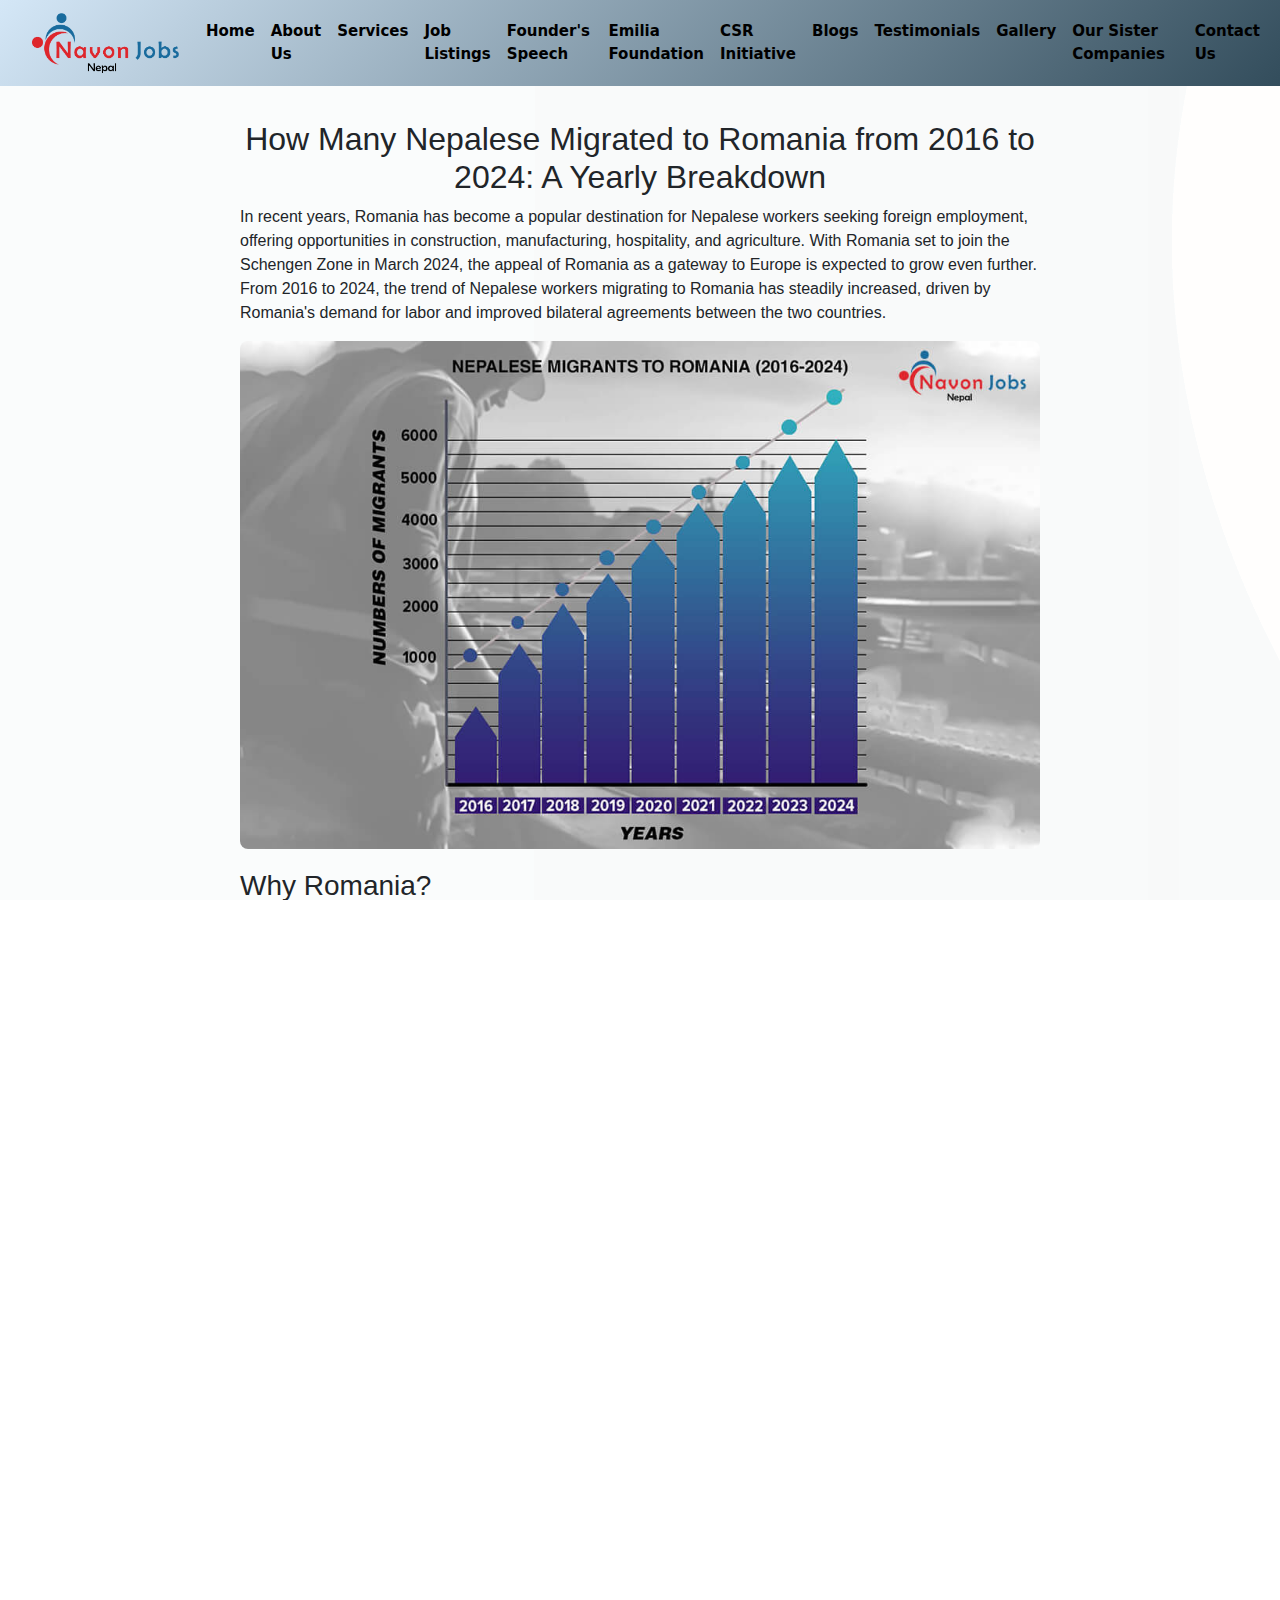
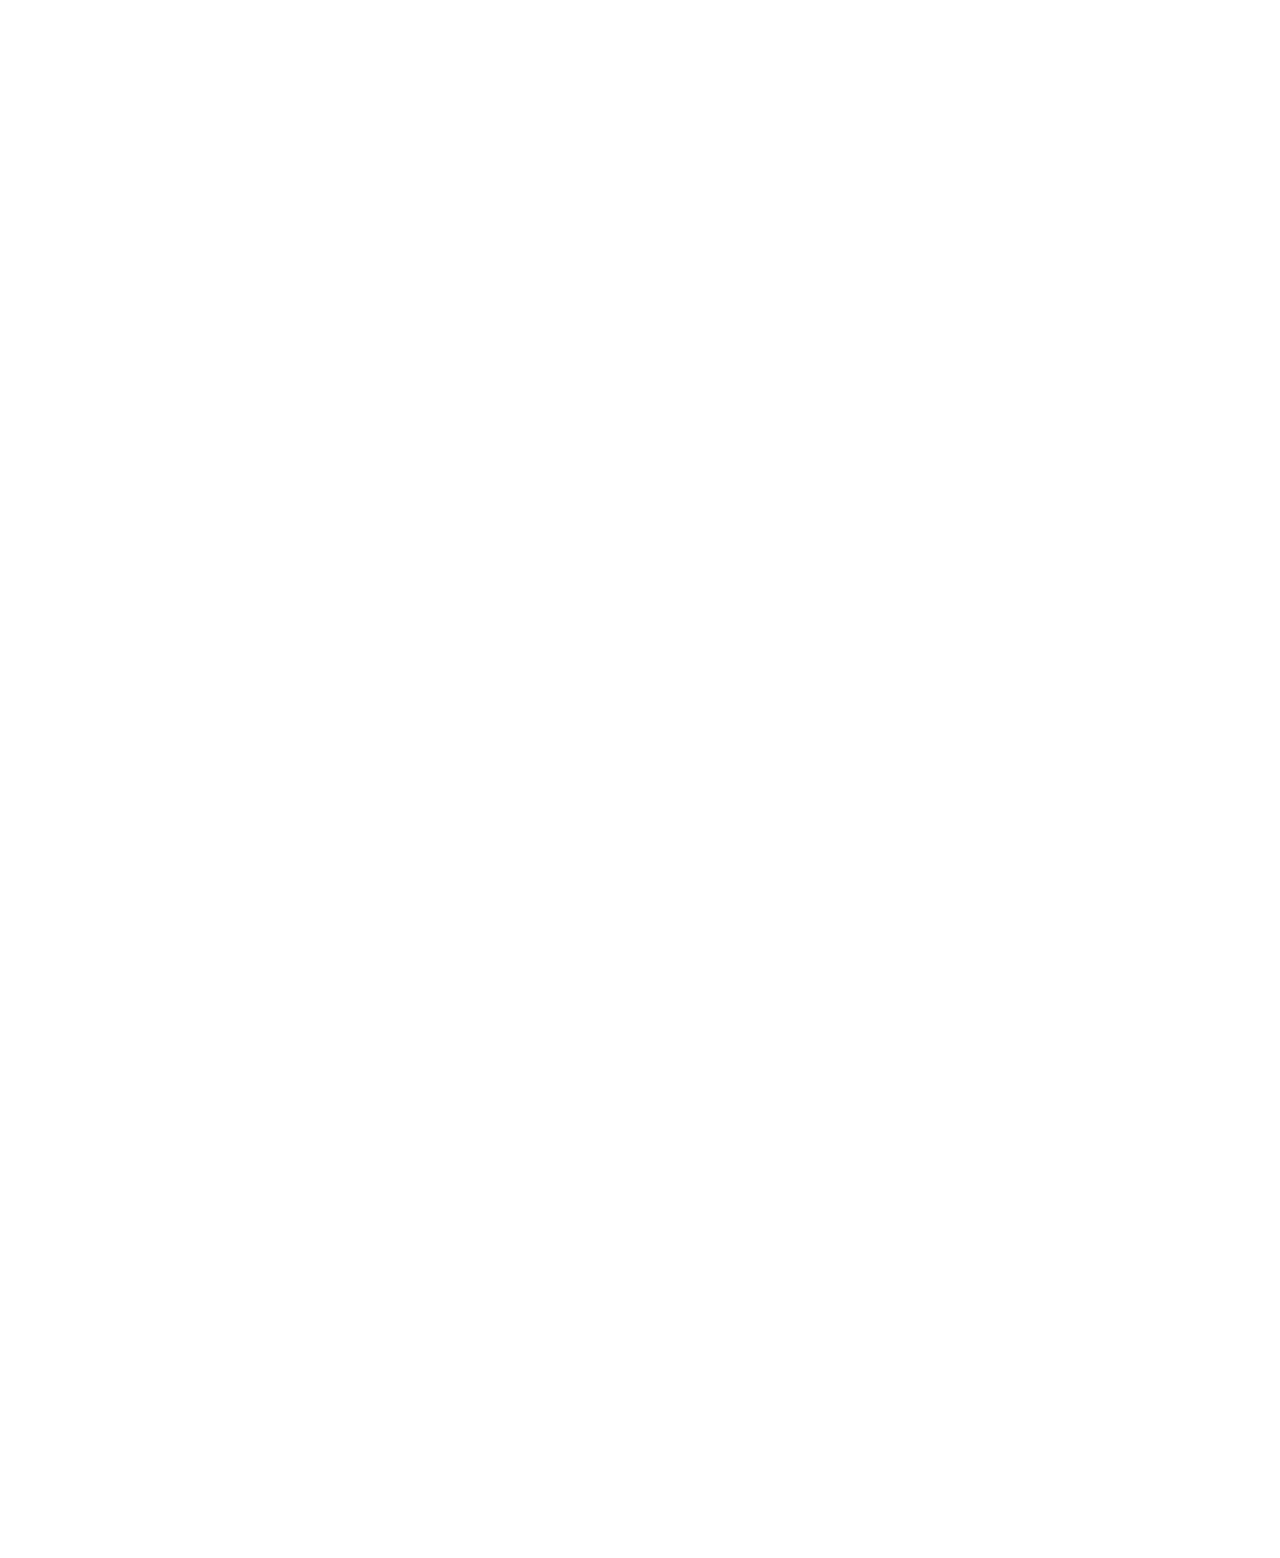
<file: blog/blog1.html>
<!DOCTYPE html>
<html lang="en">

<head>
         <!-- Cache refresher -->
         <meta http-equiv="Cache-Control" content="no-store, no-cache, must-revalidate">
         <meta http-equiv="Pragma" content="no-cache">
         <meta http-equiv="Expires" content="0">

    <!-- Basic Meta Tags -->
    <meta charset="UTF-8">
    <meta name="viewport" content="width=device-width, initial-scale=1.0">
    <meta name="description" content="Navon Jobs Nepal connects you with top global and local job opportunities. Think global, act local with Navon Jobs!">
    <meta name="keywords" content="Navon Jobs Nepal, global jobs, local jobs, job search Nepal, recruitment Nepal, employment Nepal">
    <meta name="author" content="Navon Jobs Nepal">
    <meta name="robots" content="index, follow">
    
    <!-- Open Graph / Facebook -->
    <meta property="og:type" content="website">
    <meta property="og:url" content="https://www.navonjobsnepal.com/">
    <meta property="og:title" content="Navon Jobs Nepal - Think Global, Act Local">
    <meta property="og:description" content="Find your dream job with Navon Jobs Nepal. Explore opportunities both locally and globally.">
    <meta property="og:image" content="https://www.navonjobsnepal.com/thumbnail.png">

    <!-- Twitter -->
    <meta property="twitter:card" content="summary_large_image">
    <meta property="twitter:url" content="https://www.navonjobsnepal.com/">
    <meta property="twitter:title" content="Navon Jobs Nepal - Think Global, Act Local">
    <meta property="twitter:description" content="Discover top job opportunities globally and locally with Navon Jobs Nepal.">
    <meta property="twitter:image" content="https://www.navonjobsnepal.com/thumbnail.png">

        <!-- Canonical Tag -->
        <link rel="canonical" href="https://www.navonjobs.com/nepal">


    <!-- Structured Data (JSON-LD for job website) -->
    <script type="application/ld+json">
        {
            "@context": "https://schema.org",
            "@type": "Organization",
            "name": "Navon Jobs Nepal",
            "url": "https://www.navonjobsnepal.com",
            "logo": "https://www.navonjobsnepal.com/logo.png",
            "sameAs": [
                "https://www.facebook.com/navonjobsnepal",
                "https://www.twitter.com/navonjobsnepal",
                "https://www.linkedin.com/company/navonjobsnepal"
            ],
            "description": "Navon Jobs Nepal connects you with top global and local job opportunities. Think global, act local with Navon Jobs!",
            "contactPoint": {
                "@type": "ContactPoint",
                "telephone": "+977-123-456789",
                "contactType": "Customer Service",
                "areaServed": "NP",
                "availableLanguage": "en"
            }
        }
        </script>

    <!-- Title -->
    <title>Navon Jobs Nepal | Find Your Career Path Today</title>

    <!-- Favicon -->
    <link rel="icon" href="../favicon.png" type="image/x-icon"> <!-- Replace with your favicon path -->

    <!-- Bootstrap CSS -->
    <link href="https://cdn.jsdelivr.net/npm/bootstrap@5.3.0-alpha1/dist/css/bootstrap.min.css" rel="stylesheet">

    <!-- Font Awesome -->
    <link rel="stylesheet" href="https://cdnjs.cloudflare.com/ajax/libs/font-awesome/6.0.0-beta3/css/all.min.css">

    <!-- Custom CSS -->
    <link rel="stylesheet" href="../styles.css">

    <!-- Bootstrap and Popper JS -->
    <script src="https://cdn.jsdelivr.net/npm/@popperjs/core@2.11.6/dist/umd/popper.min.js"></script>
    <script src="https://cdn.jsdelivr.net/npm/bootstrap@5.3.2/dist/js/bootstrap.bundle.min.js"></script>

    <style>/* General Reset */
        * {
            margin: 0;
            padding: 0;
            box-sizing: border-box;
        }
        
        html, body {
            height: 100%;
            margin: 0;
            padding: 0;
        }
        
        body {
            display: flex;
            flex-direction: column;
            min-height: 100vh; /* Ensure the body takes up the full height of the viewport */
        }
        
        
        
        footer {
            background-color: #343a40; /* Dark background for the footer */
            color: white;
            text-align: center;
            padding: 10px 0;
            position: relative;
            bottom: 0;
            width: 100%;
        }
        
        </style>


</head>

<body>
  <!-- Navbar -->
  <nav class="navbar navbar-expand-lg navbar-dark bg-primary">
    <div class="container-fluid">
        <a class="navbar-brand" href="../index.html">
            <img src="../logo.png" alt="Navon Jobs Nepal" width="150" height="auto"> <!-- Adjust width as needed -->
        </a>
      
        <div class="collapse navbar-collapse" id="navbarNav">
            <ul class="navbar-nav ms-auto">
                <li class="nav-item"><a class="nav-link" href="../index.html">Home</a></li>
                <li class="nav-item"><a class="nav-link" href="../about.html">About Us</a></li>
                <li class="nav-item"><a class="nav-link" href="../index.html#what-we-offer">Services</a></li>
                <li class="nav-item"><a class="nav-link" href="../index.html#job-opportunities">Job Listings</a></li>
                <li class="nav-item"><a class="nav-link" href="../index.html#image-text-section">Founder's Speech</a></li>
                <li class="nav-item"><a class="nav-link" href="../index.html#emilia">Emilia Foundation</a></li>
                <li class="nav-item"><a class="nav-link" href="../csr.html">CSR Initiative</a></li>
                <li class="nav-item"><a class="nav-link" href="../blog.html">Blogs</a></li>
                <li class="nav-item"><a class="nav-link" href="../index.html#testimonials">Testimonials</a></li>
                <li class="nav-item"><a class="nav-link" href="../index.html#unique-gallery">Gallery</a></li>
                <li class="nav-item"><a class="nav-link" href="../index.html#sisters">Our Sister Companies</a></li>
                <li class="nav-item"><a class="nav-link" href="../index.html#contact">Contact Us</a></li>
            </ul>
        </div>
    </div>
</nav>

<!-- Mobile Navbar (hidden on larger screens) -->
<div id="mobileNav" class="mobile-nav">
    <div class="mobile-nav-inner">
        <a class="mobile-nav-link" href="../index.html">Home</a>
        <a class="mobile-nav-link" href="../about.html">About Us</a>
        <a class="mobile-nav-link" href="../index.html#what-we-offer">Services</a>
        <a class="mobile-nav-link" href="../index.html#job-opportunities">Job Listings</a>
        <a class="mobile-nav-link" href="../index.html#image-text-section">Founder's Speech</a>
        <a class="mobile-nav-link" href="../index.html#emilia">Emilia Foundation</a>
        <a class="mobile-nav-link" href="../csr.html">CSR Initiative</a>
        <a class="mobile-nav-link" href="../blog.html">Blogs</a>
        <a class="mobile-nav-link" href="../index.html#testimonials">Testimonials</a>
        <a class="mobile-nav-link" href="../index.html#unique-gallery">Gallery</a>
        <a class="mobile-nav-link" href="../index.html#sisters">Our Sister Companies</a>
        <a class="mobile-nav-link" href="../index.html#contact">Contact Us</a>
        
        <!-- Red Contact Button -->
        <a href="../index.html#application-form" class="contact-button">Apply Now</a>

        <!-- Social Media Links -->
        <div class="social-media-links">
            <a href="https://www.facebook.com" target="_blank" class="social-icon">
                <i class="fab fa-facebook-f"></i> <!-- Facebook icon -->
            </a>
            <a href="https://www.instagram.com" target="_blank" class="social-icon">
                <i class="fab fa-instagram"></i> <!-- Instagram icon -->
            </a>
            <a href="https://www.tiktok.com" target="_blank" class="social-icon">
                <i class="fab fa-tiktok"></i> <!-- TikTok icon -->
            </a>
        </div>
    </div>
</div>

<!-- Mobile Menu Toggler (visible on small screens only) -->
<div class="mobile-nav-toggler">
    <button id="openMobileNav" class="btn">
        <i id="menuIcon" class="fas fa-bars"></i> <!-- Hamburger icon -->
        <i id="closeIcon" class="fas fa-times" style="display: none;"></i> <!-- Close icon -->
    </button>
</div>

<!-- Overlay (appears when mobile menu is open) -->
<div class="mobile-overlay"></div>











<!-- Blog Section -->
<section class="blog-section">
    <!-- Article 2 -->
    <div class="article-wrapper">
        <!-- Article Text -->
        <div class="article-section">
        
            <h2 style="text-align: center;">How Many Nepalese Migrated to Romania from 2016 to 2024: A Yearly Breakdown</h2>
            
            <p>In recent years, Romania has become a popular destination for Nepalese workers seeking foreign employment, offering opportunities in construction, manufacturing, hospitality, and agriculture. With Romania set to join the Schengen Zone in March 2024, the appeal of Romania as a gateway to Europe is expected to grow even further. From 2016 to 2024, the trend of Nepalese workers migrating to Romania has steadily increased, driven by Romania's demand for labor and improved bilateral agreements between the two countries.</p>
             <!-- Image Placeholder 1 -->
  <div class="blog-image">
    <img src="blog images/image 1.jpg" alt="Blog Image related to Navon Jobs Nepal to Romania migration" />
</div>
            <h3>Why Romania?</h3>
            
            <p>Romania’s economic growth, particularly in sectors like construction, agriculture, and hospitality, has created significant demand for foreign workers. Nepalese workers have been in demand due to their work ethic and willingness to take up semi-skilled and skilled roles. Additionally, Romania's relatively easier visa process compared to other European countries, coupled with better pay and working conditions, made it an attractive destination.</p>
            
            <p>The announcement that Romania will become a part of the Schengen Zone in March 2024 has also raised expectations for increased movement of workers and greater opportunities for labor mobility across Europe.</p>
            
            <h3>Year-by-Year Breakdown of Nepalese Migrants to Romania (2016–2024)</h3>
            
            <p>Below is a detailed breakdown of the number of Nepalese workers who traveled to Romania from 2016 to 2024.</p>
            
            <h4>2016: 529 Nepalese Workers</h4>
            <p>In 2016, Romania was still a relatively new destination for Nepalese migrant workers. Only <em>529</em> Nepalese workers traveled to Romania, largely for roles in the construction and manufacturing sectors.</p>
            
            <h4>2017: 2,215 Nepalese Workers</h4>
            <p>In 2017, the numbers rose significantly, with <em>2,215</em> workers from Nepal migrating to Romania. The demand for laborers in the construction industry played a key role in this surge, as Romania ramped up its infrastructure projects.</p>
            
            <h4>2018: 3,225 Nepalese Workers</h4>
            <p>By 2018, the upward trend continued, with <em>3,225</em> Nepalese workers securing jobs in Romania. Improved bilateral agreements and recruitment efforts in Nepal contributed to this steady growth.</p>
            
            <h4>2019: 4,812 Nepalese Workers</h4>
            <p>In 2019, the number of Nepalese workers heading to Romania jumped to <em>4,812</em>, as Romanian employers increasingly sought Nepalese labor to meet growing demand in construction and hospitality sectors.</p>
            
            <h4>2020: 3,011 Nepalese Workers</h4>
            <p>The global COVID-19 pandemic in 2020 caused a temporary dip in the migration of Nepalese workers to Romania, with <em>3,011</em> workers making the journey. Travel restrictions and lockdowns impacted recruitment and migration flows during this period.</p>
            
            <h4>2021: 3,789 Nepalese Workers</h4>
            <p>As the world adapted to the pandemic, labor migration picked up pace again in 2021. <em>3,789</em> Nepalese workers went to Romania, drawn by opportunities in agriculture, hospitality, and manufacturing as the economy started recovering.</p>
            
            <h4>2022: 5,123 Nepalese Workers</h4>
            <p>The post-pandemic recovery in 2022 saw a significant rise in the number of Nepalese workers migrating to Romania. <em>5,123</em> workers took advantage of the growing job market, driven by Romania's infrastructural expansion and a rebound in tourism.</p>
            
            <h4>2023: 6,342 Nepalese Workers</h4>
            <p>In 2023, Romania continued to attract a larger workforce from Nepal, with <em>6,342</em> workers moving for jobs. Recruitment agencies in Nepal and Romanian companies solidified their partnerships, while the upcoming Schengen membership added to Romania's appeal as a more accessible entry point to Europe.</p>
            
            <h4>2024: Expected Surge with Schengen Membership</h4>
            <p>With Romania joining the Schengen Zone in March 2024, experts predict a further rise in the number of Nepalese workers migrating to the country. As part of Schengen, Romania will offer easier cross-border access to other EU nations, making it even more attractive for Nepalese workers looking for European employment opportunities.</p>
            
            <p>The exact numbers for 2024 are yet to be determined, but with Romania’s new Schengen status, we can expect a substantial increase compared to previous years.</p>
            
            <h3>Conclusion</h3>
            
            <p>Between 2016 and 2024, the number of Nepalese workers migrating to Romania has grown considerably, with economic opportunities driving this trend. The surge in 2023 and the expected rise in 2024, boosted by Romania’s Schengen membership, show that Romania is becoming an even more prominent destination for Nepalese workers. As Romania opens its doors further through Schengen, Nepalese workers will have better opportunities for employment not only in Romania but across Europe.</p>
            
            <p>This migration trend highlights the growing ties between Nepal and Romania, a relationship that is likely to strengthen as labor demands continue to evolve in both countries.</p>
            
        </div>
    </div>
</section>









<!-- Footer -->
<footer class="py-5 bg-dark text-white">
    <div class="container">

        <!-- About and Call to Action -->
        <div class="text-center">
            <p class="cta-text">
                <em  style="font-size: 1.5rem;">Ready to take the first step towards a rewarding job in Europe?</em>
            </p>
            <p>
                <strong>Navon Jobs Nepal</strong> is here to provide the support, guidance, and opportunities you need for a successful international career.
            </p>
            <p>
                <strong>Navon Jobs Nepal — Think Global, Act Local.</strong>
            </p>
        </div>

        <hr class="my-4 text-secondary">

     <!-- Contact Information -->
<div class="row text-center">
    <div class="col-md-4 col-6 mb-3">
        <h5><i class="contact-icon fas fa-envelope"></i> Email</h5>
        <p><a href="mailto:contact@navonjobsnepal.com" class="text-white" style="text-decoration: none;">contact@navonjobsnepal.com</a></p>
    </div>
    <div class="col-md-4 col-6 mb-3">
        <h5><i class="contact-icon fas fa-phone-alt"></i> Phone</h5>
        <p><a href="tel:+9771234567890" class="text-white" style="text-decoration: none;">+977 1234 567890</a></p>
    </div>
    <div class="col-md-4 col-12 mb-3">
        <h5><i class="contact-icon fas fa-map-marker-alt"></i> Office</h5>
        <p>Kathmandu, Nepal</p>
    </div>
</div>


        <hr class="my-4 text-secondary">

        <!-- Social Media Links -->
        <div class="d-flex justify-content-center mb-4">
            <a href="#" class="social-media-icon me-3" aria-label="Facebook">
                <i class="fab fa-facebook-f"></i>
            </a>
            <a href="#" class="social-media-icon me-3" aria-label="Instagram">
                <i class="fab fa-instagram"></i>
            </a>
            <a href="#" class="social-media-icon me-3" aria-label="LinkedIn">
                <i class="fab fa-linkedin-in"></i>
            </a>
        </div>

        <!-- Copyright -->
        <div class="text-center">
            <p class="mb-0">&copy; 2024 Navon Jobs Nepal. All Rights Reserved.</p>
        </div>
    </div>
</footer>

<script src="https://cdn.jsdelivr.net/npm/bootstrap@5.3.0-alpha1/dist/js/bootstrap.bundle.min.js"></script>
<!-- Bootstrap CSS -->
<link href="https://cdn.jsdelivr.net/npm/bootstrap@5.3.2/dist/css/bootstrap.min.css" rel="stylesheet">

<!-- Bootstrap JS Bundle (includes Popper.js) -->
<script src="https://cdn.jsdelivr.net/npm/bootstrap@5.3.2/dist/js/bootstrap.bundle.min.js"></script>
<script src="../script.js"></script>

</body>
</html>
</file>
<file: styles.css>
/* Body with adjusted gradient background */

html, body {
    width: 100%;
    margin: 0;
    padding: 0;
    font-family: 'Times New Roman', Times, serif;
    background-image: url(body.png);
    overflow-x: hidden;
}

.container {
    width: 95%!important; /* Adjust to create more spacing on the sides */
    max-width: 1200px; /* Set max width if necessary */
    margin: 0 auto; /* Center the container */
    padding: 0 20px; /* Add left and right padding for extra spacing */
    box-sizing: border-box;
}









/*All Section Title Styling */
.section-title {
    font-size: 36px;
    font-weight: bold;
    color: #196B9D;
    margin-bottom: 3px;
    padding-top: 22px;
    text-align: center;
}

/* Horizontal line under the Title */
.section-hr {
    width: 100px;
    height: 4px;
    background-color: #196B9D;
    border: none;
    margin: 0 auto;
    margin-top: 5px;
    margin-bottom: 30px;
}









/* About us Page */
h2{
    font-weight:600;
}
.page {
    border: 3px solid #1A6C9C;
    margin: 20px auto; /* Center the page */
    padding: 20px;
    max-width: 900px; /* Set a maximum width to make it smaller on large screens */
}

.image-placeholder {
    width: 100%;
    height: 200px;
    background-color: #f0f0f0;
    text-align: center;
    line-height: 200px;
    font-size: 20px;
    color: #888;
}

/* Media Query for smaller screens */
@media (max-width: 768px) {
    .page {
        max-width: 100%; /* Full width on smaller screens */
        margin: 10px;
        padding: 10px;
    }
}
.two-column-list {
    columns: 2; /* Splits the list into two columns */
    column-gap: 20px; /* Adjusts the space between columns */
    padding: 0;
}

.two-column-list li {
    margin-bottom: 10px; /* Adds space between list items */
    text-align: center; /* Centers the text of each list item */
    list-style-position: inside; /* Ensures the bullet stays inside with centered text */
}












.navbar {
    background: linear-gradient(135deg, #d4e7f7, #334d5c);
position: fixed!important;
z-index: 999!important;
width: 100%;

}
/* Navbar link colors */
.navbar-nav .nav-link {
    color: black!important;
    font-weight: bolder;
    font-size: 15px;
}
/* Navbar link colors */
.navbar-nav .nav-link:hover {
    color: rgb(255, 255, 255)!important;
   
}
.mobile-nav-inner {
    padding: 20px;
    display: flex;
    flex-direction: column;
    align-items: center; /* Center the links */
    margin-top: 50px; /* Push links down */
}
.navbar-brand{
    padding-left: 20px;
}

.mobile-nav-link {
    color: white;
    text-decoration: none;
   font-weight: bolder;
    font-size: 1.1rem;
    text-align: left; /* Center-align the text */
    width: 100%; /* Take full width */
    padding-bottom: 10px; /* Add space for the underline */
    border-bottom: 1px solid rgba(255, 255, 255, 0.3); /* Underline effect */
}
.mobile-nav-link:hover {
    color: rgb(0, 0, 0);

}
.mobile-nav-link:last-child {
    border-bottom: none; /* Remove underline from the last link */
}

/* Hide the mobile nav toggler and menu on larger screens */
@media (min-width: 992px) {
    .mobile-nav-toggler, #mobileNav {
        display: none;
    }
}

/* Mobile nav toggler styling */
.mobile-nav-toggler {
    position: fixed;
    top: 10px;
    right: 10px;
    z-index: 1050;
}
.mobile-nav-toggler button {
    padding-top: 17px;
    background: transparent;
    border: none;
    outline: none; /* Remove any outline */
    border: none; /* Remove border */
    color: white; /* Change icon color to white (or your desired color) */
    font-size: 24px; /* Adjust icon size as needed */
    cursor: pointer; /* Change cursor to pointer on hover */
}

.mobile-nav-toggler button:hover,
.mobile-nav-toggler button:focus {
    opacity: 0.8;
    background: none !important;
    border: 0 !important; /* Extra to ensure no border appears */
    outline: none !important; /* Ensure outline stays removed */
    box-shadow: none !important; /* Remove any shadow */
}

/* Mobile navbar */
.mobile-nav {
    position: fixed;
    top: 0;
    right: -250px; /* Initially hidden to the right */
    width: 250px;
    height: 100%;
    background-color: #1a699dde;
    z-index: 1050;
    transition: right 0.3s ease;
    
}

.mobile-nav.show {
    right: 0; /* Slide in when active */
}

.mobile-nav-inner {
    padding: 20px;
    display: flex;
    flex-direction: column;
    align-items: start;
    margin-top: 50px; /* Add this line to push links down */
}




.close-mobile-nav {
    background: none;
    border: none;
    font-size: 2rem;
    color: white;
    align-self: flex-end;
    margin-bottom: 20px;
    padding-right: 50px;
    cursor: pointer;
}

/* Overlay styling when the menu is open */
.mobile-overlay {
    position: fixed;
    top: 0;
    left: 0;
    width: 100%;
    height: 100%;
    background-color: rgba(0, 0, 0, 0.5); /* Dark overlay */
    z-index: 1040;
    opacity: 0;
    visibility: hidden;
    transition: opacity 0.3s ease;
}

.mobile-overlay.active {
    opacity: 1;
    visibility: visible;
}
/* Contact Button */
.contact-button {
    background-color: red; /* Red background */
    color: white; /* White text */
    padding: 10px 15px; /* Padding for the button */
    border-radius: 5px; /* Rounded corners */
    text-align: center; /* Center the text */
    display: block; /* Make it a block element */
    margin: 20px auto; /* Center the button and add vertical space */
    text-decoration: none; /* Remove underline */
    font-size: 1.2rem; /* Font size */
    font-weight: bolder;
}

/* Social Media Links */
.social-media-links {
    display: flex;
    justify-content: center; /* Center the icons */
    margin-top: 20px; /* Space above social icons */
    padding-left: 43px;
}

.social-icon {
    color: white; /* Icon color */
    font-size: 24px; /* Icon size */
    text-decoration: none; /* Remove underline */
    margin: 0 10px; /* Space between icons */
}

.social-icon:hover {
    opacity: 0.8; /* Add hover effect */
}














/* Media query for desktop */
@media (min-width: 768px) { /* Adjust the min-width as needed */
    .carousel-item {
        height: 100vh; /* Full height for each carousel item */
    }
    .carousel-caption {
        bottom: 50px; /* Adjust caption position on larger screens */
    }
    .carousel-inner {
        height: 100%; /* Ensure the inner carousel has full height */
    }
    
  
    
    .carousel-item img {
        width: 100%; /* Full width */
        height: 100%!important; /* Full height */
        object-fit: cover; /* Ensure images cover the entire area */
    }
    
}
.hero-section {
    background: linear-gradient(rgba(0, 0, 0, 0.7), rgba(0, 0, 0, 0.7)), url('your-background-image.jpg') center center no-repeat;
    background-size: cover;
    
  
}

.carousel-item {
    transition: opacity 1s ease-in-out;
}

.carousel-fade .carousel-item {
    opacity: 0;
    transition: opacity 0.75s ease-in-out;
}

.carousel-fade .carousel-item.active {
    opacity: 1;
}



.carousel-item img {
    height: 700px; /* Adjust height to fit the hero section */
    object-fit: cover; /* Ensure the image covers the full width/height */
}

/* Font size for larger screens */
.hero-section h1 {
    font-size: 3rem;
}

.hero-section p {
    font-size: 1.25rem;
}

.hero-section a {
    font-size: 1.25rem;
    padding: 0.75rem 1.5rem;
}

.carousel-caption {
    z-index: 999;
    bottom: 30px; /* Adjust position */
}

@media (max-width: 576px) {
    .carousel-caption h5 {
        font-size: 3rem; /* Reduce heading size */
        text-align: left;
    }

    .carousel-caption p {
        font-size: 1rem; /* Reduce paragraph size */
        text-align: left;
    }

    .carousel-caption {
        bottom: 20px; /* Adjust position for mobile */
    }
}








.job-opportunities-section {
    padding: 60px 0;
    background-color: #f9f9f9; /* Light background for contrast */
}


.job-categories {
    display: flex;
    justify-content: center; /* Distributes space between items */
    flex-wrap: wrap; /* Allow items to wrap to a new line on smaller screens */
    margin-bottom: 40px;
}

.category-item {
    display: flex;
    text-align: center;
 max-width: 80%!important;
    border-radius: 10px;
    margin: 10px; /* Add margin for spacing on mobile */
    background: linear-gradient(135deg, #196B9D 0%, #009688 100%); /* Gradient background */
    color: white;
    transition: transform 0.3s, box-shadow 0.3s;
    position: relative; /* For absolute positioning of icon */
    overflow: hidden; /* Prevent overflow of the icon */
    flex: 1 1 30%; /* Flex items, allowing 3 in a row on desktop */
}

.category-item:hover {
    transform: translateY(-5px); /* Lift effect on hover */
    box-shadow: 0 8px 20px rgba(0, 0, 0, 0.2); /* Add shadow */
}

.icon-container {
    
    font-size: 3rem; /* Larger icon size */
   
}

.icon-container i {
    color: #fff; /* White color for icons */
    transition: transform 0.3s; /* For smooth icon hover effect */
}

.category-item:hover .icon-container i {
    transform: scale(1.3); /* Scale icon on hover */
}

.category-item h4 {
    padding-top: 15px;
    font-size: 1.5rem;

}

.category-item p {
    color: #e0e0e0; /* Light gray for description */
    padding-top: 15px;
}

.container .btn-primaryy {
    background-color: #b12121;; /* Custom button color */
    color: white;
    padding: 10px 20px;
    font-size: 1.3rem;
    border: none;
    border-radius: 5px;
    text-decoration: none;
    transition: background-color 0.3s;
}

.container .btn-primaryy:hover {
    background-color: #ff0000; /* Darker shade on hover */
}


/* Responsive Styles */
@media (max-width: 768px) {
    .category-item {
        flex: 1 1 100%; /* Each item takes full width */
        margin: 15px 0; /* Add vertical margin for spacing */
    }
}
/* Horizontal line styling and list style for mobile view */
@media (max-width: 768px) {
    .category-divider {
        width: 2px;
      height: 100px;
        border: 1px solid #e0e0e0; /* Light gray color for divider */
        margin-left: 20px;
    }

    .category-item p {
        list-style-type: disc;
        padding-left: 20px; /* Indent for list appearance */
        color: #e0e0e0;
    }
    .icon-container {
        margin-top: 25px; /* Space below the icon */
    }
    .category-item h4 {
        margin-top: 20px;
    }
}










/* What we offer section */
.offer-card {
    background-color: white;
    border: 4px solid #1A6C9C;
    padding: 20px;
    border-radius: 10px;
    transition: transform 0.3s ease;
}
.offer-card:hover {
    transform: scale(1.05);
}

/* Outer circle around icon circle */
.outer-circle {
    background-color: white;
    border: 2px solid #1A6C9C;
    border-radius: 50%;
    width: 80px;
    height: 80px;
    margin: 0 auto 20px;
    display: flex;
    align-items: center;
    justify-content: center;
}

/* Inner icon circle */
.icon-circle {
    background-color: #1A6C9C;
    border-radius: 50%;
    width: 60px;
    height: 60px;
    display: flex;
    align-items: center;
    justify-content: center;
}

/* Icon styling */
.icon-circle i {
    font-size: 1.5rem;
}

/* Card title styling */
.card-title {
    font-weight: bold;
    color: #1A6C9C;
    margin-top: 10px;
}





















/* Positioning for the headline on top of the image */
.headline-on-image {
    position: absolute;
    top: 20px; /* Adjust to place the headline where you want it on the image */
    left: 20px; /* Adjust to align horizontally */
    color: white; /* Text color for visibility on the image */
    font-size: 3rem; /* Adjust size for visibility */
    z-index: 1; /* Ensure it's above the image */
    background-color: rgba(0, 0, 0, 0.5); /* Optional: Add background for better contrast */
    padding: 10px; /* Optional: Add padding for spacing */
    border-radius: 5px; /* Optional: Rounded edges */
}

/* Styling for the rest of the content */
.about-section .text-content {
    margin-top: 20px; /* Space between the headline and the paragraph */
}

/* Ensure the image container is positioned relative to allow absolute positioning of the headline */
.position-relative {
    position: relative;
}


















#counter {
    background-image: url('counter bg.jpg');
    background-size: cover; /* Ensure the image covers the entire background */
    background-position: center; /* Center the background image */
    background-repeat: no-repeat; /* Prevent the image from repeating */
    padding: 80px 0; /* Add some padding for better spacing */
    color: #000000; /* Set text color to white for readability */
    position: relative;
}



.counter-section {
    opacity: 0; /* Initially hidden */
    transform: translateX(-50px); /* Start position for fade-in effect */
    transition: opacity 0.5s ease, transform 0.5s ease; /* Smooth transition */
    padding: 50px 0;
    background-color: #fff; /* Background for counter section */

    border: 1px solid #ddd; /* Optional border */
}
.counter-item {
    text-align: center;
}
.counter-value {
    font-size: 2rem; /* Adjust as needed */
    font-weight: bold;
}









/* Team Section */
#meet-our-team {
    padding: 50px 0;
}

.team-container {
    padding-left: 20px;
    padding-right: 20px;
    display: flex;
    flex-wrap: wrap; /* Allow wrapping for responsiveness */
    justify-content: center; /* Center the flex items */
}

.team-member {
    text-align: center;
    margin-bottom: 20px;
    flex: 1 1 200px; /* Flexbox for responsive sizing */
    max-width: 250px; /* Optional: Set a max width for team members */
    box-sizing: border-box; /* Ensures padding/margin do not affect width */
}

.team-member img {
    width: 70%; /* Full width of container */
    height: auto; /* Maintain aspect ratio */
    box-shadow: 0 4px 8px rgba(0, 0, 0, 0.2);
    border: 3px solid #196B9D; /* Round border with specified color */
}

.team-member h4 {
    font-size: 1.25rem;
    color: #333;
    margin-top: 10px;
}

.team-member p {
    font-size: 1rem;
    color: #666;
}

/* Responsive Layout for Mobile */
@media (max-width: 768px) {
    .team-member {
        flex: 1 1 100%; /* Each team member takes 100% width */
        margin-right: 0; /* Reset margin */
    }
    .team-member img {
        width: 50%; /* Reduce image size for mobile view */
    }
}

/* Team Quote */
.team-quote {
    text-align: justify;
    font-style: italic;
    color: #555; /* Custom color for the quote text */
    border-left: 4px solid #ddd; /* Optional: Add a vertical line for styling */
    padding-left: 10px; /* Adds spacing between the text and the border */
    margin-top: 10px;
}














/* Our Sister Company Section */
#our-sister-company {
    padding: 50px 0;
  }
  #our-sister-company h3 {
    font-size: 28px;
    font-weight: 600;
    color: #056579;
  }
  
  #our-sister-company p {
    font-size: 16px;
    color: #333;
    line-height: 1.6;
  }
  
  #our-sister-company img {
    border-radius: 10px;
    box-shadow: 0 8px 16px rgba(0, 0, 0, 0.15); /* Add shadow */
    transition: transform 0.3s ease-in-out, box-shadow 0.3s ease-in-out;
    cursor: pointer;
  }
  
  #our-sister-company .zoom-on-hover:hover {
    transform: scale(1.05); /* Zoom effect on hover */
    box-shadow: 0 12px 24px rgba(0, 0, 0, 0.2); /* Larger shadow on hover */
  }
  
  #our-sister-company a {
    display: block;
  }
  
  /* Mobile Adjustments */
  @media (max-width: 768px) {
    #our-sister-company .row {
      text-align: center;
    }
    
    #our-sister-company .order-md-2 {
      order: 1;
    }
    
    #our-sister-company img {
      margin-top: 20px;
    }
  }
  @media (max-width: 767.98px) {
    /* For mobile view, change the order of elements for the "Navon Study International" section */
    #our-sister-company .order-md-1 {
      order: 2; /* Place image after the text in mobile view */
    }
    
    #our-sister-company .order-md-2 {
      order: 1; /* Place text before the image in mobile view */
    }
  }
  .section-divider {
    border: 1px solid #8d8d8d; /* Light gray color */
    margin: 30px 0; /* Space above and below the line */
    width: 100%; /* Full width */
}















/* General Styling for the Testimonial Section */
/* General Styling for the Testimonial Section */
#testimonials {
    padding: 60px 0;
}

/* Testimonial Card */
.testimonial-card {
    background: white;
    border-radius: 8px;
    box-shadow: 0px 4px 15px rgba(0, 0, 0, 0.1);
    padding: 20px;
    margin-bottom: 30px;
    display: flex;
    justify-content: space-between; /* Keep for desktop */
    align-items: center; /* Keep for desktop */
    transition: transform 0.3s ease;
}

/* Hover effect for card */
.testimonial-card:hover {
    transform: translateY(-10px);
}

/* Blockquote Text */
.testimonial-text blockquote {
    font-style: italic;
    font-size: 1.1rem;
    color: #555;
    margin-bottom: 20px;
}

/* Footer with Name */
.testimonial-footer {
    font-weight: 600;
    font-size: 1rem;
    text-align: center;
    color: #333;
}

/* Testimonial Image */
.testimonial-image {
    margin-left: 20px; /* Margin for desktop view */
    flex-shrink: 0;
}

.testimonial-img {
    width: 80px; /* Size for desktop view */
    height: 80px;
    box-shadow: 0px 2px 8px rgba(0, 0, 0, 0.2);
}

/* Mobile view adjustments */
@media (max-width: 767px) {
    .testimonial-card {
        flex-direction: column; /* Stack elements vertically */
        align-items: center; /* Center align items */
        text-align: center; /* Center text */
    }

    .testimonial-image {
        width: 80%; /* Set image width to 80% */
        margin-bottom: 15px; /* Space below the image */
    }

    .testimonial-img {
        width: 100%; /* Full width of the image */
        height: auto; /* Maintain aspect ratio */
        border-radius: 0; /* Ensure the image is not rounded */
    }

    .testimonial-text {
        width: 100%; /* Allow text to take full width */
    }

    /* Ensuring the image comes first in mobile view */
    .testimonial-card {
        display: flex;
    }

    .testimonial-card > .testimonial-image {
        order: -1; /* Move image to the top in mobile view */
    }
}

/* Styling for larger screens remains the same */
.testimonial-card {
    display: flex; /* Default flex for larger screens */
    justify-content: space-between;
    align-items: center;
}

blockquote {
 
    border-left: 5px solid #196B9D;
    border-bottom: 5px solid #196B9D;
}


blockquote p {
    font-size: 1rem;
}

.blockquote-footer {
    color: #ffffff !important; /* Change to your desired color */
}

.blockquote-footer::before {
    content: "" !important; /* Removes the default dash before the footer */
}













/* Gallery Section Styling */
#unique-gallery {
    width: 90%!important;
    padding: 2rem 1rem; /* Vertical padding and horizontal padding */
}

/* Gallery Item Styling */
.gallery-item {
    border-radius: 10px; /* Rounded corners */
    overflow: hidden; /* Hide overflow for rounded corners */
    transition: transform 0.3s; /* Smooth transform effect */
}

/* Hover Effect on Gallery Items */
.gallery-item:hover {
    transform: scale(1.05); /* Slightly scale up on hover */
}

/* Adjustments for Mobile */
@media (max-width: 768px) {
    .gallery-item {
        margin-bottom: 5px; /* Reduced space between items on mobile */
    }
}

/* Custom CSS for Modal */
.modal-dialog-centered {
    display: flex;
    align-items: center; /* Centering content vertically */
    min-height: calc(100% - 1rem); /* Adjust height for full view */
}
/* Close Button Customization */
.btn-close {
    z-index: 1050; /* Ensure it is above the image */
    /* Add any additional styles as needed */
    background-color: white!important;
}
/* Add this CSS to your stylesheet */
.modal-open {
    overflow: hidden;
}
/* Custom Modal Backdrop */
.modal-backdrop.show {
    opacity: 0.1; /* Adjust the opacity as needed, e.g., 0.5 for a lighter overlay */
    background-color: rgba(0, 0, 0, 0.327); /* Use black or any color for the overlay */
}













/* Container for Google Map to make it responsive office location*/
.map-responsive {
    position: relative;
    overflow: hidden;
    padding-top: 56.25%; /* 16:9 Aspect Ratio */
    margin-bottom: 1rem; /* Space below the map */
   
    
}

/* Map iframe styling */
.map-responsive iframe {
    position: absolute;
    top: 0;
    left: 0;
    width: 100%; /* This one remains */
    height: 100%; /* This will ensure it fills the map container properly */
    border: 0;
}

/* Ensure map responsiveness and centering */
@media (max-width: 768px) {
    .map-responsive {
        padding-top: 75%; /* Adjust aspect ratio for better mobile view if needed */
        max-width: 100%;
        margin: 0 auto; /* Center the map */
    }
}
@media (max-width: 576px) {
    .map-responsive {
        padding-top: 70%; /* Adjust this to reduce space on smaller screens */
    }
}






/* Apply Now application Form Card Styling */
.form-card {
    background-color: white;
    border-radius: 10px;
    box-shadow: 0 8px 20px rgba(255, 0, 0, 0.1);
    width: 50%;
  }
  
  /* Right Image Styling */
  .image-container img {
    width: 100%;
    height: auto;
    max-width: 45%;
  }
  
  /* Responsive */
  @media (max-width: 768px) {
    .form-card {
      width: 100%;
      margin-bottom: 20px;
    }
  
    .image-container img {
      max-width: 100%;
    }
  
    .container {
      flex-direction: column;
    }
  }










  /* Blog Card */
.blog-card {
    position: relative;
    overflow: hidden;
    padding: 2px;
    border: 1px solid #1964bf;
}

.blog-card img {
    width: 100%;
    height: auto;
    display: block;
    transition: transform 0.3s ease;
}

.blog-card .overlay {
    position: absolute;
    bottom: 0;
    left: 0;
    width: 100%;
    height: 100%;
    background: linear-gradient(to top, rgba(0, 0, 0, 0.7), transparent);
    z-index: 1;
    opacity: 0;
    transition: opacity 0.3s ease;
}

.blog-card:hover .overlay {
    opacity: 1;
}

.blog-card .headline {
    text-align: left;
    position: absolute;
    bottom: 15px; /* Adjust for space for progress bar */
    left: 0; /* Align headline to the left */
    width: 100%; /* Make the headline span the full width */
    background-color: rgba(0, 0, 0, 0.6); /* Dark transparent background */
    color: white;
    padding: 10px 15px; /* Padding to give space around the text */
    font-size: 20px;
    margin: 0;
    z-index: 2;
    box-sizing: border-box;
}


/* Progress Bar */
.progress-bar {
    position: absolute;
    bottom: 10px;
    left: 10px;
    width: 0; /* Initially 0 */
    height: 5px;
    background-color: rgb(252, 0, 0);
    z-index: 2;
    transition: width 1s ease; /* Transition animation */
}

.blog-card:hover .progress-bar {
    width: 50%; /* On hover, the bar will expand to 50% of the image width */
}

/* Hover Effect on Click */
.blog-card:hover img {
    transform: scale(1.05);
}







/* Blog Section Styling */
.blog-section {
    padding-top: 120px!important;
    padding: 20px;
    font-family: Arial, sans-serif;
}

/* Layout for Desktop View - Center the Image */
.article-wrapper {
    display: flex;
    flex-direction: column; /* Stack the image and text vertically */
    align-items: center; /* Center the content */
    margin-bottom: 30px;
}

/* Text Section */
.article-section {
    text-align: left;
    width: 100%;
    max-width: 800px; /* Limit the width of the text for readability */
    margin-bottom: 20px;
}

/* Image Section */
.blog-image {
    width: 100%;
    max-width: 800px; /* Limit the width of the image for consistency */
    height: auto;
    text-align: center; /* Ensure the image is centered */
    margin-bottom: 20px;
}

.blog-image img {
    width: 100%;
    height: auto;
    object-fit: contain; /* Ensure the entire image is visible */
    border-radius: 8px;
}

/* Responsive Design for Blog Section */
@media (max-width: 1024px) {
    /* Adjust layout for tablet and smaller screens */
    .article-wrapper {
        flex-direction: column;
    }

    .article-section, .blog-image {
        max-width: 100%; /* Make it full-width on smaller screens */
        margin: 0 auto; /* Center on smaller screens */
    }
}

@media (max-width: 768px) {
    /* Ensure image and text are still full-width and responsive */
    .blog-image img {
        width: 100%;
        height: auto; /* Maintain the height ratio */
    }
}
.apply-button {
    background-color: #1964bf; /* Vibrant coral color */
    color: #ffffff; /* White text color */
    padding: 15px 30px; /* Top-bottom and left-right padding */
    border: none; /* Remove default border */
    border-radius: 5px; /* Rounded corners */
    font-size: 16px; /* Font size */
    font-weight: bold; /* Bold font */
    text-transform: uppercase; /* Uppercase text */
    cursor: pointer; /* Change cursor on hover */
    transition: background-color 0.3s ease, transform 0.3s ease; /* Smooth transition for hover effects */
    display: inline-block; /* Align button correctly */
}

.apply-button:hover {
    background-color: #da3324; /* Darker shade on hover */
    transform: translateY(-2px); /* Slightly lift the button on hover */
}
.button-container {
    text-align: center; /* Center-align the content */
    margin: 20px 0; /* Add margin for spacing */
}







/* footer */
.cta-text {
    font-weight: bold;
    font-style: italic;
    color: #ffffff;
}

/* Contact Icon Styling */
.contact-icon {
    font-size: 1.2rem;
    color: #007bff; /* Bootstrap primary color */
    margin-right: 8px;
}

/* Social Media Icon Styling */
.social-media-icon {
    font-size: 1.5rem; /* Adjust size as needed */
    color: #ffffff; /* Default icon color */
    transition: color 0.3s ease, transform 0.3s ease; /* Smooth hover effect */
}

.social-media-icon:hover {
    color: #007bff; /* Change color on hover */
    transform: scale(1.1); /* Slightly enlarge on hover */
}
</file>
